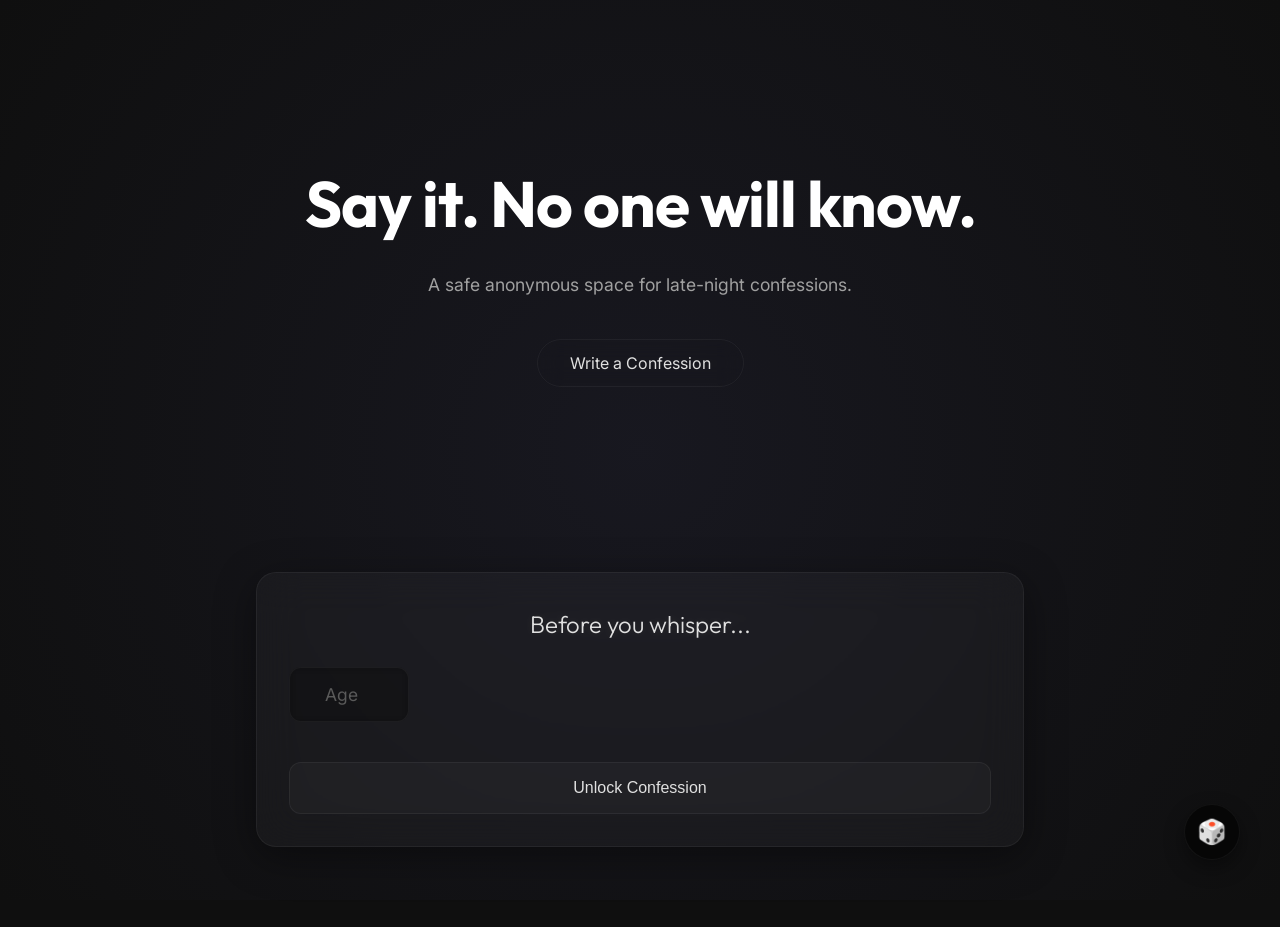
<file: index.html>
<!doctype html>
<html lang="en">
  <head>
    <meta charset="UTF-8" />
    <meta name="viewport" content="width=device-width, initial-scale=1.0" />
    <title>2AM – Say it. No one will know.</title>
    <link rel="stylesheet" href="style.css" />
    <link
      href="https://fonts.googleapis.com/css2?family=Inter:wght@300;400;600&family=Outfit:wght@400;700&display=swap"
      rel="stylesheet"
    />
  </head>
  <body class="theme-late-night">
    <div class="background-animation"></div>

    <header class="hero">
      <h1 class="hero-title">Say it. No one will know.</h1>
      <p class="hero-subtitle">
        A safe anonymous space for late-night confessions.
      </p>
      <button class="cta-button" onclick="scrollToForm()">
        Write a Confession
      </button>
    </header>

    <main class="container">
      <section id="submission-section" class="glass-card submission-card">
        <form id="confession-form">
          <div id="step-1" class="step-container">
            <h3 class="step-title">Before you whisper...</h3>
            <div class="user-details-group">
              <input type="number" id="user-age" placeholder="Age" min="1" max="120" required class="glass-input" />
              <input type="email" id="user-email" placeholder="Your Email (required for under 18)" class="glass-input hidden" />
            </div>
            <button type="button" id="verify-age-btn" class="submit-button verify-btn">Unlock Confession</button>
          </div>

          <div id="step-2" class="step-container hidden">
            <textarea
              id="confession-text"
              placeholder="Whisper your secret..."
              maxlength="80000"
            ></textarea>
            <div class="form-footer">
              <span class="char-counter"><span id="char-count">0</span>/80000</span>
              <select id="mood-selector" class="mood-select">
                <option value="🌙" selected>🌙 Late Night Thoughts</option>
                <option value="💖">💖 Crush</option>
                <option value="😂">😂 Funny</option>
                <option value="😢">😢 Regret</option>
                <option value="🔥">🔥 Spicy</option>
                <option value="🌧">🌧 Vent</option>
              </select>
            </div>
            <div id="error-message" class="error-text"></div>
            <button type="submit" class="submit-button">
              Send into the night
            </button>
          </div>
        </form>
        <div id="confirmation-message" class="hidden typewriter-text"></div>
      </section>

      <section id="featured-section" class="featured-container hidden">
        <!-- Confession of the night goes here -->
      </section>

      <section id="feed-section" class="feed-container">
        <!-- Confessions go here -->
      </section>
    </main>

    <button
      id="random-button"
      class="floating-btn"
      onclick="scrollToRandom()"
      title="Show me something random"
    >
      🎲
    </button>

    <script src="script.js"></script>
  </body>
</html>
</file>
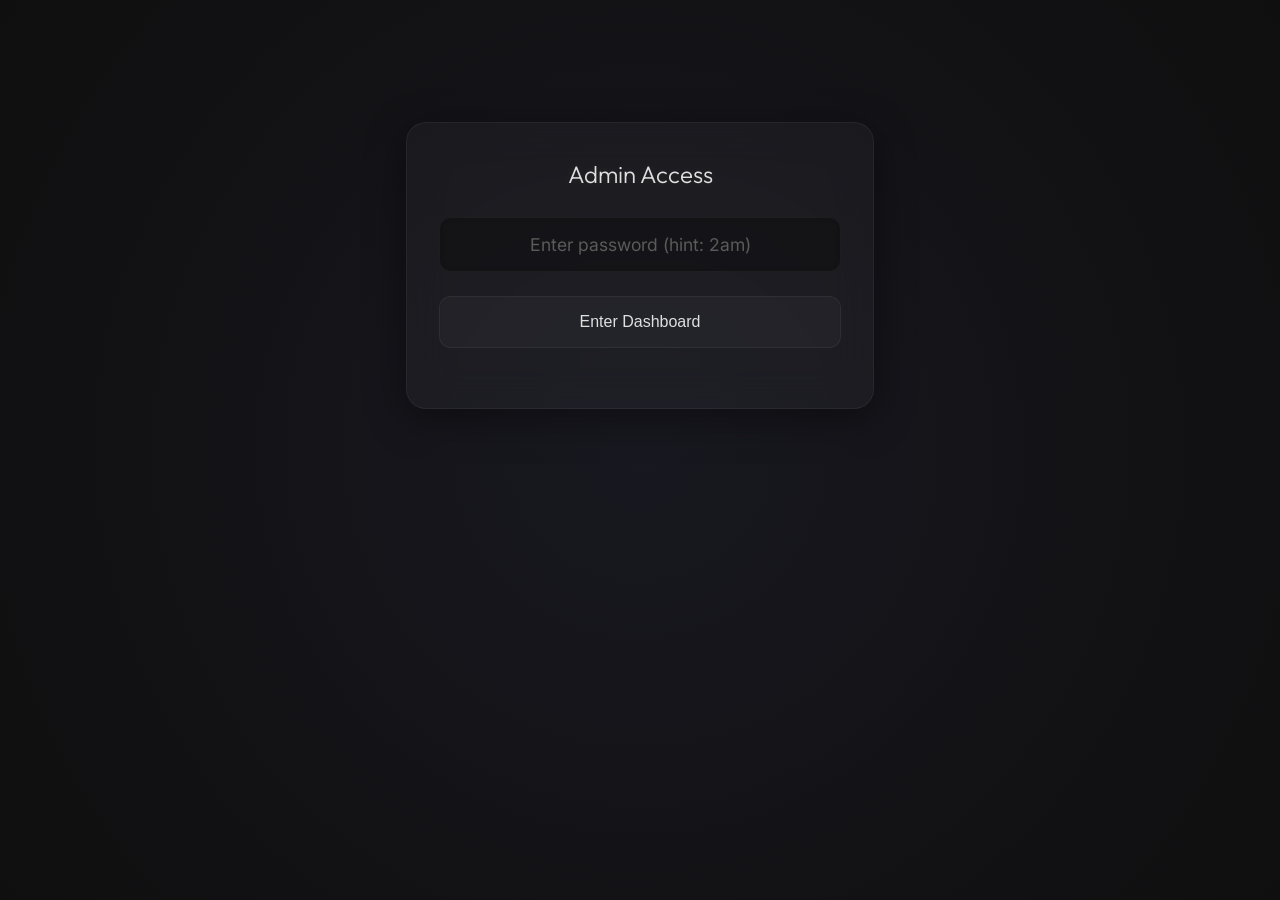
<file: admin.html>
<!DOCTYPE html>
<html lang="en">
<head>
    <meta charset="UTF-8">
    <meta name="viewport" content="width=device-width, initial-scale=1.0">
    <title>2AM Admin Dashboard</title>
    <link rel="stylesheet" href="style.css" />
    <link href="https://fonts.googleapis.com/css2?family=Inter:wght@300;400;600&family=Outfit:wght@400;700&display=swap" rel="stylesheet" />
    <style>
        .badge { padding: 0.2rem 0.5rem; border-radius: 4px; font-size: 0.8rem; font-weight: 600; text-transform: uppercase; }
        .badge.pending { background: #b8860b; color: #fff; }
        .badge.approved { background: #006400; color: #fff;}
        .badge.rejected { background: #8b0000; color: #fff; }
        .badge.featured { background: #4b0082; color: #fff; }
        
        table { width: 100%; border-collapse: collapse; margin-top: 1rem; color: var(--text-primary); }
        th, td { text-align: left; padding: 1rem; border-bottom: 1px solid var(--glass-border); }
        th { background: rgba(0,0,0,0.3); font-family: "Outfit", sans-serif; }
        
        .actions { display: flex; gap: 0.5rem; flex-wrap: wrap; }
        .action-btn { 
            padding: 0.4rem 0.8rem; border-radius: 4px; border: none; cursor: pointer; 
            font-family: 'Inter', sans-serif; font-size: 0.8rem; font-weight: 600; transition: all 0.2s; 
        }
        .action-approve { background: rgba(0, 200, 0, 0.2); color: #8f8; border: 1px solid rgba(0,200,0,0.4); }
        .action-reject { background: rgba(200, 0, 0, 0.2); color: #f88; border: 1px solid rgba(200,0,0,0.4); }
        .action-feature { background: rgba(100, 0, 255, 0.2); color: #b8f; border: 1px solid rgba(100,0,255,0.4); }
        .action-delete { background: rgba(255, 0, 0, 0.4); color: #fff; border: 1px solid rgba(255,0,0,0.6); }
        
        .action-btn:hover { filter: brightness(1.5); box-shadow: 0 0 10px rgba(255,255,255,0.2); }
    </style>
</head>
<body class="theme-late-night">

    <div class="background-animation"></div>

    <div id="login-screen" class="container" style="max-width: 500px; margin-top: 10vh;">
        <div class="glass-card" style="text-align: center;">
            <h2 class="step-title">Admin Access</h2>
            <input type="password" id="admin-pass" class="glass-input" placeholder="Enter password (hint: 2am)" style="width: 100%; margin-bottom: 1.5rem; text-align: center;">
            <button class="submit-button" onclick="login()" style="margin-top: 0;">Enter Dashboard</button>
            <div id="login-error" class="error-text"></div>
        </div>
    </div>

    <div id="dashboard" class="container hidden" style="max-width: 1000px;">
        <div class="glass-card" style="margin-bottom: 2rem; display: flex; justify-content: space-between; align-items: center; padding: 1.5rem 2rem;">
            <h1 class="hero-title" style="margin-bottom: 0; font-size: 2.5rem; background: linear-gradient(180deg, #ffffff 0%, var(--theme-color) 150%); -webkit-background-clip: text; -webkit-text-fill-color: transparent;">Dashboard</h1>
            <div style="display: flex; align-items: center; gap: 1.5rem;">
                <a href="index.html" class="share-btn" style="text-decoration: none;">Back to site</a>
                <button class="action-btn action-reject" onclick="logout()">Logout</button>
            </div>
        </div>

        <div class="glass-card" style="margin-bottom: 2rem;">
            <h3 class="step-title" style="text-align: left; font-size: 1.2rem; margin-bottom: 1rem;">Banned Keywords</h3>
            <div id="keywords-list" style="margin-bottom: 1.5rem; display: flex; gap: 0.5rem; flex-wrap: wrap;"></div>
            <div style="display: flex; gap: 1rem;">
                <input type="text" id="new-keyword" class="glass-input" placeholder="Add new banned word" style="padding: 0.6rem 1rem;">
                <button class="action-btn action-approve" onclick="addKeyword()" style="padding: 0 1.5rem;">Add</button>
            </div>
        </div>

        <div class="glass-card" style="padding: 1.5rem 2rem;">
            <h3 class="step-title" style="text-align: left; font-size: 1.2rem; margin-bottom: 1rem;">Confessions</h3>
            <div style="overflow-x: auto;">
                <table>
                    <thead>
                        <tr>
                            <th>Date</th>
                            <th>Confession</th>
                            <th>Status</th>
                            <th>Actions</th>
                        </tr>
                    </thead>
                    <tbody id="admin-table-body">
                    </tbody>
                </table>
            </div>
        </div>
    </div>

    <script>
        const SUPA_URL = 'https://fwjfquiklvcveflqdken.supabase.co/rest/v1';
        const SUPA_KEY = 'sb_publishable_Ox2fe4PkcBGqevWX91vqeA_Xxsc8O2V';
        
        let confessions = [];
        let bannedKeywords = JSON.parse(localStorage.getItem('bannedKeywords')) || ['spam', 'abuse', 'hate'];
        let refreshInterval;

        const passInput = document.getElementById('admin-pass');
        passInput.addEventListener('keydown', function(e) {
            if (e.key === 'Enter') {
                login();
            }
        });

        window.login = function() {
            const pass = passInput.value;
            if (pass === '2am') {
                document.getElementById('login-screen').classList.add('hidden');
                document.getElementById('dashboard').classList.remove('hidden');
                initDashboard();
            } else {
                document.getElementById('login-error').textContent = 'Incorrect password';
                setTimeout(() => document.getElementById('login-error').textContent = '', 3000);
            }
        };

        window.logout = function() {
            document.getElementById('dashboard').classList.add('hidden');
            document.getElementById('login-screen').classList.remove('hidden');
            passInput.value = '';
            
            clearInterval(refreshInterval);
            window.removeEventListener('storage', syncData);
        };
        
        function initDashboard() {
            loadData();
            renderKeywords();
            
            // Auto Update Support
            window.addEventListener('storage', syncData);
            
            // Auto refresh from database every 10 seconds
            refreshInterval = setInterval(loadData, 10000);
            
            // Refresh "time ago" every minute
            setInterval(renderAdmin, 60000);
        }
        
        function syncData(e) {
            if (e.key === 'bannedKeywords') {
                bannedKeywords = JSON.parse(localStorage.getItem('bannedKeywords')) || ['spam', 'abuse', 'hate'];
                renderKeywords();
            }
        }
        
        async function loadData() {
            try {
                const res = await fetch(`${SUPA_URL}/confession?select=*&order=timestamp.desc`, {
                    headers: { 'apikey': SUPA_KEY, 'Authorization': `Bearer ${SUPA_KEY}` }
                });
                if (res.ok) {
                    confessions = await res.json();
                    renderAdmin();
                }
            } catch(e) {
                console.error("Failed to fetch confessions", e);
            }
        }

        function renderAdmin() {
            const tbody = document.getElementById('admin-table-body');
            if (confessions.length === 0) {
                tbody.innerHTML = '<tr><td colspan="4" style="text-align: center; color: var(--text-secondary); padding: 2rem;">No confessions yet.</td></tr>';
                return;
            }
            
            tbody.innerHTML = confessions.map(c => {
                const safeTimestamp = c.timestamp || new Date().toISOString();
                const d = new Date(safeTimestamp);
                const safeStatus = c.status || 'approved';
                const safeText = c.text || '';
                const timeAgoStr = Number.isNaN(d.getTime()) ? 'unknown' : (Math.floor((new Date() - d)/1000) < 60 ? 'now' : timeAgo(safeTimestamp));
                const dateStr = Number.isNaN(d.getTime()) ? 'unknown' : d.toLocaleString();

                return `
                <tr>
                    <td style="white-space: nowrap; font-size: 0.8rem; color: var(--text-secondary);">
                        <div title="${dateStr}">${timeAgoStr}</div>
                    </td>
                    <td style="max-width: 400px; word-wrap: break-word; line-height: 1.4;">${escapeHTML(safeText)}</td>
                    <td>
                        <div style="display: flex; flex-direction: column; gap: 0.3rem; align-items: flex-start;">
                            <span class="badge ${safeStatus}">${safeStatus}</span>
                            ${c.featured ? '<span class="badge featured">featured</span>' : ''}
                        </div>
                    </td>
                    <td class="actions">
                        ${safeStatus !== 'approved' ? `<button class="action-btn action-approve" onclick="updateStatus('${c.id}', 'approved')">Approve</button>` : ''}
                        ${safeStatus !== 'rejected' && safeStatus === 'approved' ? `<button class="action-btn action-reject" onclick="updateStatus('${c.id}', 'rejected')">Reject</button>` : ''}
                        ${safeStatus === 'approved' ? `<button class="action-btn action-feature" onclick="toggleFeature('${c.id}')">${c.featured ? 'Unfeature' : 'Feature'}</button>` : ''}
                        <button class="action-btn action-delete" onclick="deleteConfession('${c.id}')">Delete</button>
                    </td>
                </tr>
            `}).join('');
        }

        function renderKeywords() {
            const list = document.getElementById('keywords-list');
            if (bannedKeywords.length === 0) {
                list.innerHTML = '<span style="color: var(--text-secondary); font-size: 0.9rem;">No banned keywords.</span>';
                return;
            }
            
            list.innerHTML = bannedKeywords.map(w => `
                <span style="background:rgba(255,255,255,0.05); border: 1px solid var(--glass-border); padding:0.4rem 0.8rem; border-radius:15px; font-size:0.9rem; display:flex; align-items:center; gap:0.5rem; color: var(--text-primary);">
                    ${escapeHTML(w)}
                    <button style="padding:0; background:none; color:#ff6b6b; border:none; cursor:pointer; font-size: 1.2rem; line-height: 1;" onclick="removeKeyword('${w.replace(/'/g, "\\'")}')">&times;</button>
                </span>
            `).join('');
        }

        window.addKeyword = function() {
            const val = document.getElementById('new-keyword').value.trim().toLowerCase();
            if (val && !bannedKeywords.includes(val)) {
                bannedKeywords.push(val);
                saveData();
                renderKeywords();
                document.getElementById('new-keyword').value = '';
            }
        };
        
        const keywordInput = document.getElementById('new-keyword');
        keywordInput.addEventListener('keydown', function(e) {
            if (e.key === 'Enter') {
                addKeyword();
            }
        });

        window.removeKeyword = function(word) {
            bannedKeywords = bannedKeywords.filter(w => w !== word);
            saveData();
            renderKeywords();
        };

        window.updateStatus = async function(id, status) {
            const c = confessions.find(x => x.id === id);
            if (c) {
                const newStatus = status;
                const newFeatured = status !== 'approved' ? false : c.featured;
                
                c.status = newStatus;
                c.featured = newFeatured;
                renderAdmin();

                try {
                    await fetch(`${SUPA_URL}/confession?id=eq.${id}`, {
                        method: "PATCH",
                        headers: { "apikey": SUPA_KEY, "Authorization": `Bearer ${SUPA_KEY}`, "Content-Type": "application/json" },
                        body: JSON.stringify({ status: newStatus, featured: newFeatured })
                    });
                } catch(e) { console.error(e); }
            }
        };

        window.toggleFeature = async function(id) {
            const c = confessions.find(x => x.id === id);
            if (c) {
                if (!c.featured && c.status !== 'approved') {
                    c.status = 'approved';
                }
                
                let patches = [];
                // If we are featuring this, unfeature everything else locally and remotely
                if (!c.featured) {
                    confessions.forEach(x => {
                        if (x.featured && x.id !== id) {
                            x.featured = false;
                            patches.push(
                                fetch(`${SUPA_URL}/confession?id=eq.${x.id}`, {
                                    method: "PATCH",
                                    headers: { "apikey": SUPA_KEY, "Authorization": `Bearer ${SUPA_KEY}`, "Content-Type": "application/json" },
                                    body: JSON.stringify({ featured: false })
                                })
                            );
                        }
                    });
                }
                
                c.featured = !c.featured;
                renderAdmin();
                
                patches.push(
                    fetch(`${SUPA_URL}/confession?id=eq.${id}`, {
                        method: "PATCH",
                        headers: { "apikey": SUPA_KEY, "Authorization": `Bearer ${SUPA_KEY}`, "Content-Type": "application/json" },
                        body: JSON.stringify({ status: c.status, featured: c.featured })
                    })
                );
                
                try { await Promise.all(patches); } catch(e) { console.error(e); }
            }
        };

        window.deleteConfession = async function(id) {
            if (confirm('Are you sure you want to delete this confession?')) {
                confessions = confessions.filter(x => x.id !== id);
                renderAdmin();
                
                try {
                    await fetch(`${SUPA_URL}/confession?id=eq.${id}`, {
                        method: "DELETE",
                        headers: { "apikey": SUPA_KEY, "Authorization": `Bearer ${SUPA_KEY}` }
                    });
                } catch(e) { console.error(e); }
            }
        };

        function escapeHTML(str) {
            return str.replace(/[&<>'"]/g, 
                tag => ({
                    '&': '&amp;',
                    '<': '&lt;',
                    '>': '&gt;',
                    "'": '&#39;',
                    '"': '&quot;'
                }[tag] || tag)
            );
        }

        function saveData() {
            localStorage.setItem('bannedKeywords', JSON.stringify(bannedKeywords));
        }
        
        function timeAgo(dateString) {
            const date = new Date(dateString);
            const now = new Date();
            const seconds = Math.floor((now - date) / 1000);

            if (seconds < 60) return `${seconds} seconds ago`;
            const minutes = Math.floor(seconds / 60);
            if (minutes < 60) return `${minutes} minutes ago`;
            const hours = Math.floor(minutes / 60);
            if (hours < 24) return `${hours} hours ago`;
            const days = Math.floor(hours / 24);
            return `${days} days ago`;
        }
    </script>
</body>
</html>
</file>
<file: style.css>
:root {
  --bg-color: #0f0f0f;
  --text-primary: #e0e0e0;
  --text-secondary: #a0a0a0;
  --glass-bg: rgba(255, 255, 255, 0.03);
  --glass-border: rgba(255, 255, 255, 0.05);
  --neon-glow: rgba(255, 255, 255, 0.1);
  --neon-glow-strong: rgba(255, 255, 255, 0.25);
  --accent: #5a5a5a;
  --theme-color: #ffffff;
  --bg-gradient-center: #1a1a24;
}

body.theme-late-night {
  --neon-glow: rgba(255, 255, 255, 0.1);
  --neon-glow-strong: rgba(255, 255, 255, 0.25);
  --theme-color: #ffffff;
  --bg-gradient-center: #1a1a24;
}
body.theme-crush {
  --neon-glow: rgba(255, 105, 180, 0.15);
  --neon-glow-strong: rgba(255, 105, 180, 0.4);
  --theme-color: #ff69b4;
  --bg-gradient-center: #2a1a20;
}
body.theme-funny {
  --neon-glow: rgba(255, 204, 0, 0.15);
  --neon-glow-strong: rgba(255, 204, 0, 0.4);
  --theme-color: #ffcc00;
  --bg-gradient-center: #2a281a;
}
body.theme-regret {
  --neon-glow: rgba(100, 149, 237, 0.15);
  --neon-glow-strong: rgba(100, 149, 237, 0.4);
  --theme-color: #6495ed;
  --bg-gradient-center: #1a1e2a;
}
body.theme-spicy {
  --neon-glow: rgba(255, 69, 0, 0.15);
  --neon-glow-strong: rgba(255, 69, 0, 0.4);
  --theme-color: #ff4500;
  --bg-gradient-center: #2a1a1a;
}
body.theme-vent {
  --neon-glow: rgba(169, 169, 169, 0.15);
  --neon-glow-strong: rgba(169, 169, 169, 0.4);
  --theme-color: #a9a9a9;
  --bg-gradient-center: #202020;
}

* { margin: 0; padding: 0; box-sizing: border-box; }

body {
  background-color: var(--bg-color);
  color: var(--text-primary);
  font-family: "Inter", sans-serif;
  overflow-x: hidden;
  line-height: 1.6;
  scroll-behavior: smooth;
  transition: all 0.8s ease;
  -webkit-tap-highlight-color: transparent;
  /* Override user-select for inputs so mobile works */
}

textarea, input {
  -webkit-user-select: text !important;
  user-select: text !important;
}

.background-animation {
  position: fixed;
  top: 0;
  left: 0;
  width: 100vw;
  height: 100vh;
  background: radial-gradient(circle at 50% 50%, var(--bg-gradient-center) 0%, #0f0f0f 100%);
  z-index: -1;
  opacity: 0.8;
  transition: background 1s ease;
}

.container { max-width: 800px; margin: 0 auto; padding: 2rem 1rem; }

.hero {
  height: 60vh; display: flex; flex-direction: column;
  align-items: center; justify-content: center; text-align: center;
  padding: 0 1rem; animation: fadeIn 2s ease-in-out;
}
.hero-title {
  font-family: "Outfit", sans-serif; font-size: clamp(2.5rem, 5vw, 4.5rem);
  font-weight: 700; margin-bottom: 1rem; letter-spacing: -1px;
  background: linear-gradient(180deg, #ffffff 0%, var(--theme-color) 150%);
  -webkit-background-clip: text; -webkit-text-fill-color: transparent;
  background-clip: text;
  transition: background 0.8s ease;
}
.hero-subtitle { font-size: 1.1rem; color: var(--text-secondary); margin-bottom: 2.5rem; }

.cta-button {
  background: transparent; color: var(--text-primary);
  border: 1px solid var(--glass-border); padding: 0.8rem 2rem;
  font-size: 1rem; border-radius: 30px; cursor: pointer;
  transition: all 0.3s ease; backdrop-filter: blur(10px);
  font-family: "Inter", sans-serif;
}
.cta-button:hover {
  background: var(--glass-bg); box-shadow: 0 0 20px var(--neon-glow-strong);
  border-color: rgba(255, 255, 255, 0.2);
}

.glass-card {
  background: var(--glass-bg); border: 1px solid var(--glass-border);
  border-radius: 20px; padding: 2rem;
  backdrop-filter: blur(20px); -webkit-backdrop-filter: blur(20px);
  box-shadow: 0 10px 40px rgba(0, 0, 0, 0.4);
  transition: transform 0.4s cubic-bezier(0.175, 0.885, 0.32, 1.275), box-shadow 0.4s ease, border-color 0.4s ease;
}

.submission-card { margin-bottom: 3rem; }

.submission-card.typing {
  box-shadow: 0 0 35px var(--neon-glow-strong);
  border-color: var(--theme-color);
  transform: scale(1.02);
}

.step-container { width: 100%; transition: all 0.4s ease; }
.step-title {
  font-family: "Outfit", sans-serif; font-weight: 300; font-size: 1.5rem;
  margin-bottom: 1.5rem; text-align: center; color: var(--text-primary);
  text-shadow: 0 0 10px var(--neon-glow);
}

.user-details-group {
  display: flex; gap: 1rem; margin-bottom: 1rem; width: 100%;
}

.glass-input {
  flex: 1; padding: 1rem 1.2rem; background: rgba(0,0,0,0.4);
  border: 1px solid var(--glass-border); border-radius: 12px;
  color: var(--text-primary); font-family: "Inter", sans-serif; font-size: 1.1rem;
  outline: none; transition: all 0.3s ease; backdrop-filter: blur(5px);
}
.glass-input:focus {
  border-color: var(--theme-color);
  box-shadow: 0 0 15px var(--neon-glow);
  background: rgba(0,0,0,0.6);
}
.glass-input::placeholder { color: #5a5a5a; }

#user-age { max-width: 120px; text-align: center; }

#confession-text {
  width: 100%; height: 160px; background: transparent; border: none;
  color: var(--text-primary); font-family: "Inter", sans-serif; font-size: 1.1rem;
  resize: none; outline: none;
  caret-color: var(--theme-color);
}
#confession-text::placeholder { color: #4a4a4a; transition: color 0.3s ease; }
#confession-text:focus::placeholder { color: #6a6a6a; }

body.theme-late-night #confession-text { cursor: url('data:image/svg+xml;utf8,<svg xmlns="http://www.w3.org/2000/svg" width="24" height="24" style="font-size:20px"><text y="20">🌙</text></svg>'), auto; }
body.theme-crush #confession-text { cursor: url('data:image/svg+xml;utf8,<svg xmlns="http://www.w3.org/2000/svg" width="24" height="24" style="font-size:20px"><text y="20">💖</text></svg>'), auto; }
body.theme-funny #confession-text { cursor: url('data:image/svg+xml;utf8,<svg xmlns="http://www.w3.org/2000/svg" width="24" height="24" style="font-size:20px"><text y="20">😂</text></svg>'), auto; }
body.theme-regret #confession-text { cursor: url('data:image/svg+xml;utf8,<svg xmlns="http://www.w3.org/2000/svg" width="24" height="24" style="font-size:20px"><text y="20">😢</text></svg>'), auto; }
body.theme-spicy #confession-text { cursor: url('data:image/svg+xml;utf8,<svg xmlns="http://www.w3.org/2000/svg" width="24" height="24" style="font-size:20px"><text y="20">🔥</text></svg>'), auto; }
body.theme-vent #confession-text { cursor: url('data:image/svg+xml;utf8,<svg xmlns="http://www.w3.org/2000/svg" width="24" height="24" style="font-size:20px"><text y="20">🌧</text></svg>'), auto; }

.form-footer {
  display: flex; justify-content: space-between; align-items: center;
  margin-top: 1rem; padding-top: 1rem; border-top: 1px solid var(--glass-border);
}
.char-counter { font-size: 0.9rem; color: var(--text-secondary); }

.mood-select {
  background: rgba(0, 0, 0, 0.3); color: var(--text-primary);
  border: 1px solid var(--glass-border); padding: 0.6rem 1.2rem;
  border-radius: 20px; outline: none; font-family: "Inter", sans-serif;
  cursor: pointer; transition: all 0.3s ease;
  backdrop-filter: blur(10px);
}
.mood-select:hover, .mood-select:focus {
  border-color: var(--theme-color);
  box-shadow: 0 0 15px var(--neon-glow);
}

.submit-button {
  width: 100%; margin-top: 1.5rem; background: var(--glass-bg);
  color: var(--text-primary); border: 1px solid var(--glass-border);
  padding: 1rem; border-radius: 12px; cursor: pointer;
  transition: all 0.3s ease; font-size: 1rem;
}
.submit-button:hover {
  box-shadow: 0 0 25px var(--neon-glow-strong);
  border-color: var(--theme-color);
  background: rgba(255,255,255,0.05);
}

.error-text { color: #ff6b6b; font-size: 0.9rem; margin-top: 0.5rem; text-align: center; min-height: 1.2rem; }

.typewriter-text {
  font-family: "Outfit", sans-serif; text-align: center; font-size: 1.2rem;
  color: var(--theme-color); min-height: 150px;
  display: flex; align-items: center; justify-content: center;
  text-shadow: 0 0 10px var(--neon-glow-strong);
}

.feed-container { display: flex; flex-direction: column; gap: 1.5rem; }

.confession-card {
  opacity: 0; transform: translateY(20px); animation: fadeUp 0.6s ease forwards;
}
.confession-card:hover {
  transform: translateY(-5px);
  box-shadow: 0 15px 40px rgba(0, 0, 0, 0.6), 0 0 20px var(--neon-glow);
}

.card-header { display: flex; justify-content: space-between; align-items: center; margin-bottom: 1rem; }
.mood-icon { font-size: 1.4rem; filter: drop-shadow(0 0 5px var(--neon-glow-strong)); }
.timestamp { font-size: 0.8rem; color: var(--text-secondary); }

.confession-content { font-size: 1.1rem; line-height: 1.6; margin-bottom: 1.5rem; word-break: break-word; }

.card-footer {
  display: flex; justify-content: space-between; align-items: center;
  border-top: 1px solid var(--glass-border); padding-top: 0.8rem;
}

.reactions { display: flex; gap: 1rem; }
.reaction-btn {
  background: none; border: none; color: var(--text-secondary);
  cursor: pointer; font-size: 1rem; transition: transform 0.2s ease, filter 0.2s ease;
  display: flex; align-items: center; gap: 0.3rem;
}
.reaction-btn:hover { transform: scale(1.2); filter: brightness(1.5) drop-shadow(0 0 5px rgba(255,255,255,0.5)); }

.share-btn { background: none; border: none; color: var(--text-secondary); cursor: pointer; transition: color 0.2s ease; }
.share-btn:hover { color: var(--text-primary); }

.featured-label {
  text-align: center; font-family: "Outfit", sans-serif; color: var(--theme-color);
  letter-spacing: 3px; text-transform: uppercase; font-size: 0.85rem;
  margin-bottom: 1rem; font-weight: 700; text-shadow: 0 0 10px var(--neon-glow-strong);
  animation: pulseLabel 2s infinite;
}

@keyframes pulseLabel {
  0% { opacity: 0.8; }
  50% { opacity: 1; text-shadow: 0 0 20px var(--neon-glow-strong); }
  100% { opacity: 0.8; }
}

.confession-card.featured {
  box-shadow: 0 0 35px var(--neon-glow-strong);
  border-color: var(--theme-color);
  padding: 3rem 2.5rem; margin-bottom: 2rem;
  background: linear-gradient(135deg, rgba(255,255,255,0.05) 0%, rgba(255,255,255,0.01) 100%);
}
.confession-card.featured .confession-content { font-size: 1.4rem; font-family: "Outfit", sans-serif; font-weight: 300; }

.floating-btn {
  position: fixed; bottom: 2.5rem; right: 2.5rem; width: 56px; height: 56px;
  border-radius: 50%; background: rgba(0,0,0,0.6); border: 1px solid var(--glass-border);
  color: white; font-size: 1.5rem; cursor: pointer; backdrop-filter: blur(15px);
  box-shadow: 0 8px 20px rgba(0, 0, 0, 0.4); transition: transform 0.4s cubic-bezier(0.175, 0.885, 0.32, 1.275), box-shadow 0.4s ease;
  display: flex; align-items: center; justify-content: center; z-index: 100;
}
.floating-btn:hover { transform: translateY(-8px) rotate(15deg) scale(1.1); box-shadow: 0 12px 30px var(--neon-glow-strong); border-color: var(--theme-color); }

.hidden { display: none !important; }

/* Dynamic Mood Ripple */
.mood-ripple {
  position: fixed; top: 0; left: 0; width: 100vw; height: 100vh;
  pointer-events: none; z-index: 1000;
  animation: rippleEffect 1s cubic-bezier(0.1, 0.8, 0.3, 1) forwards;
  opacity: 0; mix-blend-mode: screen;
}

@keyframes rippleEffect {
  0% { transform: scale(0.5); opacity: 0; }
  50% { opacity: 1; }
  100% { transform: scale(2); opacity: 0; }
}

@keyframes fadeOutDown {
  0% { opacity: 1; transform: translateY(0); }
  100% { opacity: 0; transform: translateY(20px); }
}
.fade-out { animation: fadeOutDown 0.4s ease forwards; }

.fade-in-up { animation: fadeUp 0.6s cubic-bezier(0.175, 0.885, 0.32, 1.275) forwards; }

/* Mail Alert Toast */
.mail-alert {
  position: fixed; top: 30px; left: 50%; transform: translate(-50%, -20px);
  background: var(--glass-bg); border: 1px solid var(--theme-color);
  padding: 1rem 2rem; border-radius: 30px; color: var(--text-primary);
  font-family: 'Inter', sans-serif; font-weight: 600;
  box-shadow: 0 10px 30px rgba(0,0,0,0.5), 0 0 20px var(--neon-glow-strong);
  backdrop-filter: blur(15px); z-index: 2000;
  opacity: 0; transition: all 0.5s cubic-bezier(0.68, -0.55, 0.265, 1.55);
}

@keyframes fadeIn { from { opacity: 0; } to { opacity: 1; } }
@keyframes fadeUp { from { opacity: 0; transform: translateY(30px) scale(0.98); } to { opacity: 1; transform: translateY(0) scale(1); } }

@media (max-width: 600px) {
  .container { padding: 1rem; } .hero { height: 50vh; }
  .glass-card { padding: 1.5rem; }
  .floating-btn { bottom: 1.5rem; right: 1.5rem; width: 48px; height: 48px; font-size: 1.2rem; }
  .confession-card.featured { padding: 2rem 1.5rem; }
}
</file>
